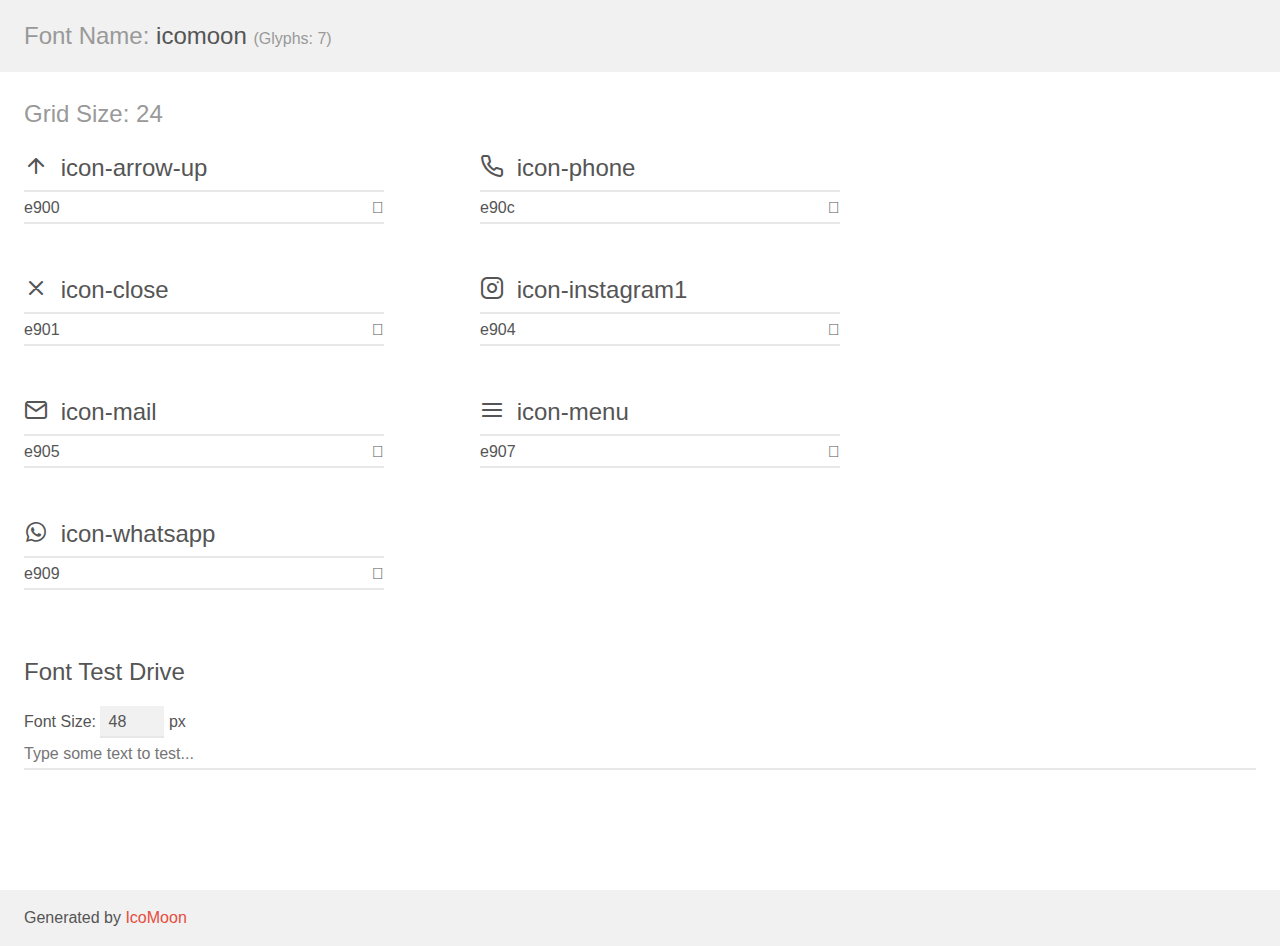
<file: assets/fonts/demo.html>
<!doctype html>
<html>
<head>
    <meta charset="utf-8">
    <title>IcoMoon Demo</title>
    <meta name="description" content="An Icon Font Generated By IcoMoon.io">
    <meta name="viewport" content="width=device-width, initial-scale=1">
    <link rel="stylesheet" href="demo-files/demo.css">
    <link rel="stylesheet" href="style.css"></head>
<body>
    <div class="bgc1 clearfix">
        <h1 class="mhmm mvm"><span class="fgc1">Font Name:</span> icomoon <small class="fgc1">(Glyphs:&nbsp;7)</small></h1>
    </div>
    <div class="clearfix mhl ptl">
        <h1 class="mvm mtn fgc1">Grid Size: 24</h1>
        <div class="glyph fs1">
            <div class="clearfix bshadow0 pbs">
                <span class="icon-arrow-up"></span>
                <span class="mls"> icon-arrow-up</span>
            </div>
            <fieldset class="fs0 size1of1 clearfix hidden-false">
                <input type="text" readonly value="e900" class="unit size1of2" />
                <input type="text" maxlength="1" readonly value="&#xe900;" class="unitRight size1of2 talign-right" />
            </fieldset>
            <div class="fs0 bshadow0 clearfix hidden-true">
                <span class="unit pvs fgc1">liga: </span>
                <input type="text" readonly value="" class="liga unitRight" />
            </div>
        </div>
        <div class="glyph fs1">
            <div class="clearfix bshadow0 pbs">
                <span class="icon-phone"></span>
                <span class="mls"> icon-phone</span>
            </div>
            <fieldset class="fs0 size1of1 clearfix hidden-false">
                <input type="text" readonly value="e90c" class="unit size1of2" />
                <input type="text" maxlength="1" readonly value="&#xe90c;" class="unitRight size1of2 talign-right" />
            </fieldset>
            <div class="fs0 bshadow0 clearfix hidden-true">
                <span class="unit pvs fgc1">liga: </span>
                <input type="text" readonly value="" class="liga unitRight" />
            </div>
        </div>
        <div class="glyph fs1">
            <div class="clearfix bshadow0 pbs">
                <span class="icon-close"></span>
                <span class="mls"> icon-close</span>
            </div>
            <fieldset class="fs0 size1of1 clearfix hidden-false">
                <input type="text" readonly value="e901" class="unit size1of2" />
                <input type="text" maxlength="1" readonly value="&#xe901;" class="unitRight size1of2 talign-right" />
            </fieldset>
            <div class="fs0 bshadow0 clearfix hidden-true">
                <span class="unit pvs fgc1">liga: </span>
                <input type="text" readonly value="" class="liga unitRight" />
            </div>
        </div>
        <div class="glyph fs1">
            <div class="clearfix bshadow0 pbs">
                <span class="icon-instagram1"></span>
                <span class="mls"> icon-instagram1</span>
            </div>
            <fieldset class="fs0 size1of1 clearfix hidden-false">
                <input type="text" readonly value="e904" class="unit size1of2" />
                <input type="text" maxlength="1" readonly value="&#xe904;" class="unitRight size1of2 talign-right" />
            </fieldset>
            <div class="fs0 bshadow0 clearfix hidden-true">
                <span class="unit pvs fgc1">liga: </span>
                <input type="text" readonly value="" class="liga unitRight" />
            </div>
        </div>
        <div class="glyph fs1">
            <div class="clearfix bshadow0 pbs">
                <span class="icon-mail"></span>
                <span class="mls"> icon-mail</span>
            </div>
            <fieldset class="fs0 size1of1 clearfix hidden-false">
                <input type="text" readonly value="e905" class="unit size1of2" />
                <input type="text" maxlength="1" readonly value="&#xe905;" class="unitRight size1of2 talign-right" />
            </fieldset>
            <div class="fs0 bshadow0 clearfix hidden-true">
                <span class="unit pvs fgc1">liga: </span>
                <input type="text" readonly value="" class="liga unitRight" />
            </div>
        </div>
        <div class="glyph fs1">
            <div class="clearfix bshadow0 pbs">
                <span class="icon-menu"></span>
                <span class="mls"> icon-menu</span>
            </div>
            <fieldset class="fs0 size1of1 clearfix hidden-false">
                <input type="text" readonly value="e907" class="unit size1of2" />
                <input type="text" maxlength="1" readonly value="&#xe907;" class="unitRight size1of2 talign-right" />
            </fieldset>
            <div class="fs0 bshadow0 clearfix hidden-true">
                <span class="unit pvs fgc1">liga: </span>
                <input type="text" readonly value="" class="liga unitRight" />
            </div>
        </div>
        <div class="glyph fs1">
            <div class="clearfix bshadow0 pbs">
                <span class="icon-whatsapp"></span>
                <span class="mls"> icon-whatsapp</span>
            </div>
            <fieldset class="fs0 size1of1 clearfix hidden-false">
                <input type="text" readonly value="e909" class="unit size1of2" />
                <input type="text" maxlength="1" readonly value="&#xe909;" class="unitRight size1of2 talign-right" />
            </fieldset>
            <div class="fs0 bshadow0 clearfix hidden-true">
                <span class="unit pvs fgc1">liga: </span>
                <input type="text" readonly value="" class="liga unitRight" />
            </div>
        </div>
    </div>

    <!--[if gt IE 8]><!-->
    <div class="mhl clearfix mbl">
        <h1>Font Test Drive</h1>
        <label>
            Font Size: <input id="fontSize" type="number" class="textbox0 mbm"
            min="8" value="48" />
            px
        </label>
        <input id="testText" type="text" class="phl size1of1 mvl"
        placeholder="Type some text to test..." value=""/>
        <div id="testDrive" class="icon-" style="font-family: icomoon">&nbsp;
        </div>
    </div>
    <!--<![endif]-->
    <div class="bgc1 clearfix">
        <p class="mhl">Generated by <a href="https://icomoon.io/app">IcoMoon</a></p>
    </div>

    <script src="demo-files/demo.js"></script>
</body>
</html>
</file>
<file: assets/fonts/demo-files/demo.css>
body {
  padding: 0;
  margin: 0;
  font-family: sans-serif;
  font-size: 1em;
  line-height: 1.5;
  color: #555;
  background: #fff;
}
h1 {
  font-size: 1.5em;
  font-weight: normal;
}
small {
  font-size: .66666667em;
}
a {
  color: #e74c3c;
  text-decoration: none;
}
a:hover, a:focus {
  box-shadow: 0 1px #e74c3c;
}
.bshadow0, input {
  box-shadow: inset 0 -2px #e7e7e7;
}
input:hover {
  box-shadow: inset 0 -2px #ccc;
}
input, fieldset {
  font-family: sans-serif;
  font-size: 1em;
  margin: 0;
  padding: 0;
  border: 0;
}
input {
  color: inherit;
  line-height: 1.5;
  height: 1.5em;
  padding: .25em 0;
}
input:focus {
  outline: none;
  box-shadow: inset 0 -2px #449fdb;
}
.glyph {
  font-size: 16px;
  width: 15em;
  padding-bottom: 1em;
  margin-right: 4em;
  margin-bottom: 1em;
  float: left;
  overflow: hidden;
}
.liga {
  width: 80%;
  width: calc(100% - 2.5em);
}
.talign-right {
  text-align: right;
}
.talign-center {
  text-align: center;
}
.bgc1 {
  background: #f1f1f1;
}
.fgc1 {
  color: #999;
}
.fgc0 {
  color: #000;
}
p {
  margin-top: 1em;
  margin-bottom: 1em;
}
.mvm {
  margin-top: .75em;
  margin-bottom: .75em;
}
.mtn {
  margin-top: 0;
}
.mtl, .mal {
  margin-top: 1.5em;
}
.mbl, .mal {
  margin-bottom: 1.5em;
}
.mal, .mhl {
  margin-left: 1.5em;
  margin-right: 1.5em;
}
.mhmm {
  margin-left: 1em;
  margin-right: 1em;
}
.mls {
  margin-left: .25em;
}
.ptl {
  padding-top: 1.5em;
}
.pbs, .pvs {
  padding-bottom: .25em;
}
.pvs, .pts {
  padding-top: .25em;
}
.unit {
  float: left;
}
.unitRight {
  float: right;
}
.size1of2 {
  width: 50%;
}
.size1of1 {
  width: 100%;
}
.clearfix:before, .clearfix:after {
  content: " ";
  display: table;
}
.clearfix:after {
  clear: both;
}
.hidden-true {
  display: none;
}
.textbox0 {
  width: 3em;
  background: #f1f1f1;
  padding: .25em .5em;
  line-height: 1.5;
  height: 1.5em;
}
#testDrive {
  display: block;
  padding-top: 24px;
  line-height: 1.5;
}
.fs0 {
  font-size: 16px;
}
.fs1 {
  font-size: 24px;
}
</file>
<file: assets/fonts/style.css>
@font-face {
  font-family: 'icomoon';
  src:  url('fonts/icomoon.eot?psjwgm');
  src:  url('fonts/icomoon.eot?psjwgm#iefix') format('embedded-opentype'),
    url('fonts/icomoon.ttf?psjwgm') format('truetype'),
    url('fonts/icomoon.woff?psjwgm') format('woff'),
    url('fonts/icomoon.svg?psjwgm#icomoon') format('svg');
  font-weight: normal;
  font-style: normal;
  font-display: block;
}

[class^="icon-"], [class*=" icon-"] {
  /* use !important to prevent issues with browser extensions that change fonts */
  font-family: 'icomoon' !important;
  speak: never;
  font-style: normal;
  font-weight: normal;
  font-variant: normal;
  text-transform: none;
  line-height: 1;

  /* Better Font Rendering =========== */
  -webkit-font-smoothing: antialiased;
  -moz-osx-font-smoothing: grayscale;
}

.icon-arrow-up:before {
  content: "\e900";
}
.icon-phone:before {
  content: "\e90c";
}
.icon-close:before {
  content: "\e901";
}
.icon-instagram1:before {
  content: "\e904";
}
.icon-mail:before {
  content: "\e905";
}
.icon-menu:before {
  content: "\e907";
}
.icon-whatsapp:before {
  content: "\e909";
}
</file>
